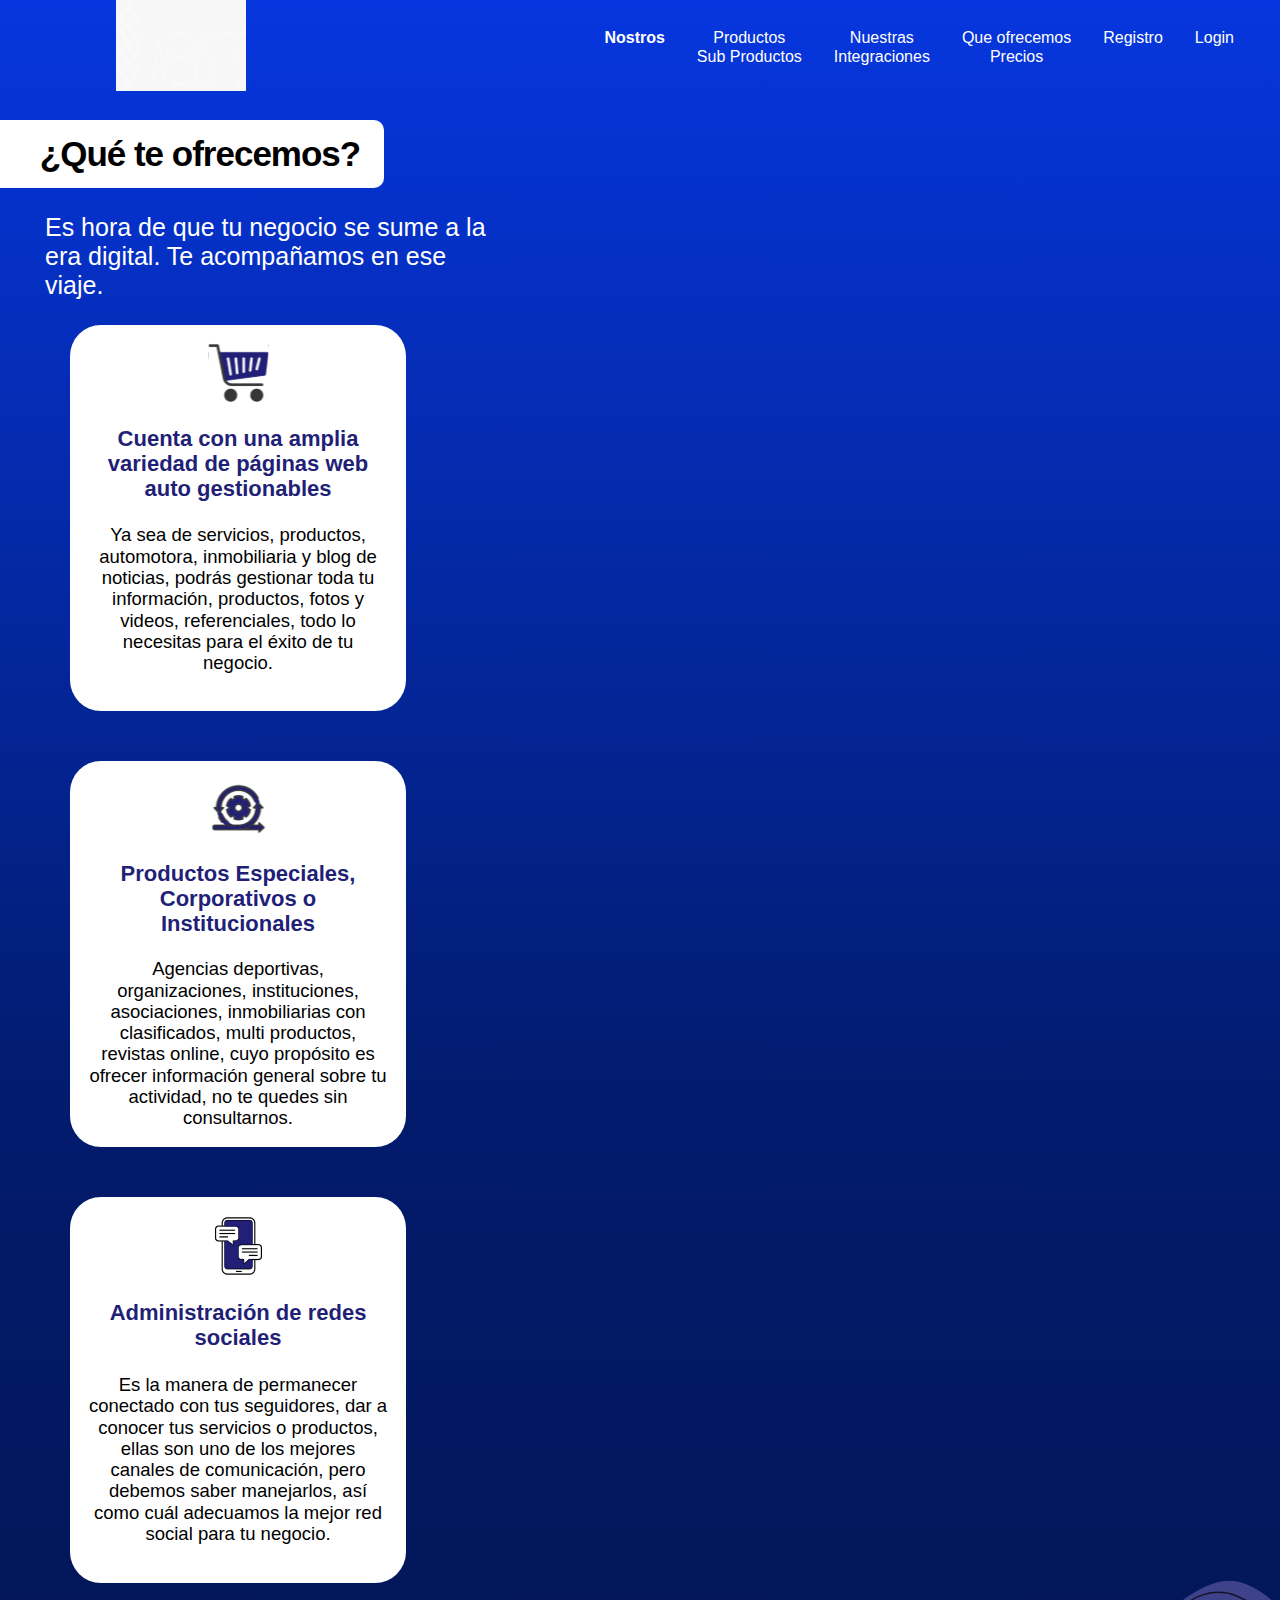
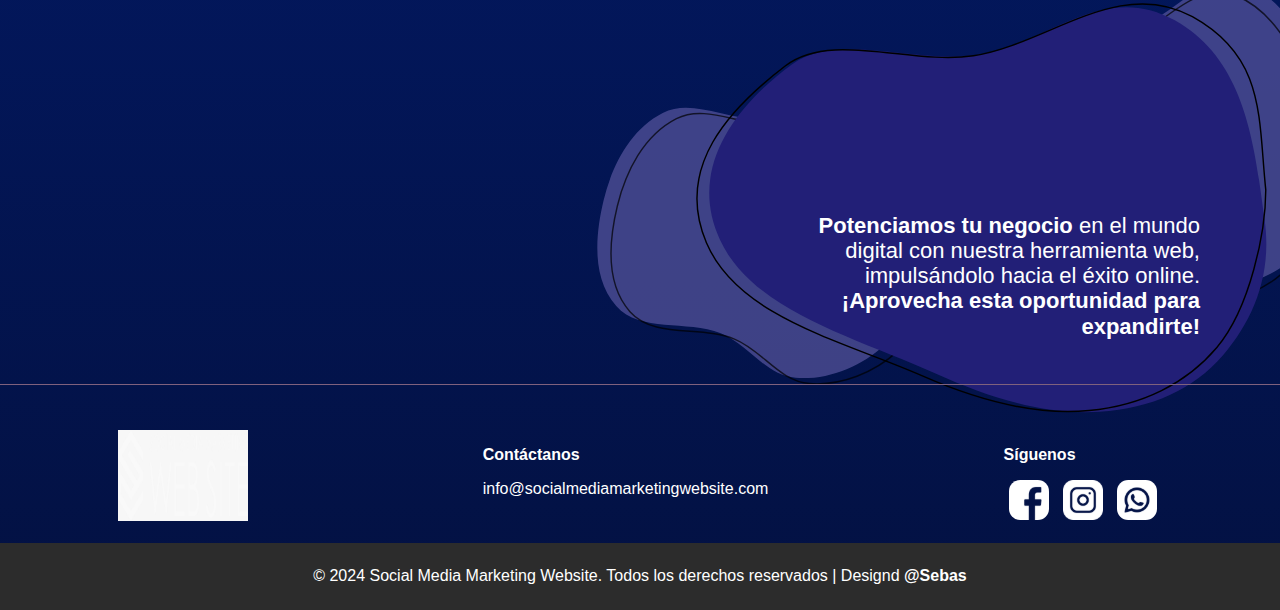
<file: aboutUs.html>
<!DOCTYPE html>
<html lang="en">
  <head>
    <meta charset="UTF-8" />
    <meta name="viewport" content="width=device-width, initial-scale=1.0" />
    <link rel="stylesheet" href="./styles/normalize.css" />
    <link rel="stylesheet" href="./styles/home.module.css" />
    <link rel="stylesheet" href="./styles/aboutUs.module.css" />
    <title>About Us</title>
  </head>
  <body>
    <div class="mainContainer">
      <header class="header">
        <nav class="navbar">
          <div>
            <a class="link" href="/">
              <img
                class="logo"
                width="130"
                height="91"
                alt=""
                src="./assets/WhatsApp Image 2024-04-12 at 19.01.48.jpeg"
              />
            </a>
          </div>
          <div>
            <img
              class="menuMobile"
              onclick="toggleMenu()"
              alt=""
              src="./assets/menuMobileLight.png"
            />
          </div>
          <div class="containerLinks" id="containerLinks">
            <a style="font-weight: bold" class="link" href="aboutUs.html"
              >Nostros</a
            >
            <a class="link" href="productsAndSubproducts.html"
              >Productos <br />
              Sub Productos</a
            >
            <a class="link" target="_blank" href="https://google.com"
              >Nuestras <br />
              Integraciones</a
            >
            <a class="link" target="_blank" href="https://google.com"
              >Que ofrecemos <br />
              Precios</a
            >
            <a class="link" target="_blank" href="https://google.com"
              >Registro</a
            >
            <a class="link" target="_blank" href="https://google.com">Login</a>
          </div>
        </nav>
      </header>
      <main class="mainSection">
        <div class="mainSectionRight">
          <div class="sectionTitle">
            <p class="title">¿Qué te ofrecemos?</p>
          </div>
          <p class="descriptionTitle">
            Es hora de que tu negocio se sume a la era digital. Te acompañamos
            en ese viaje.
          </p>
          <div class="card cardLeft">
            <img alt="" src="assets/cartslatest 1.svg" />
            <p class="cardTitle">
              Cuenta con una amplia variedad de páginas web auto gestionables
            </p>
            <p class="cardDescription">
              Ya sea de servicios, productos, automotora, inmobiliaria y blog de
              noticias, podrás gestionar toda tu información, productos, fotos y
              videos, referenciales, todo lo necesitas para el éxito de tu
              negocio.
            </p>
          </div>
        </div>
        <div class="cardsContainer">
          <div class="card cardMiddle">
            <image alt="" src="assets/agile-development latest 1.svg" />
            <p class="cardTitle">
              Productos Especiales, Corporativos o Institucionales
            </p>
            <p class="cardDescription">
              Agencias deportivas, organizaciones, instituciones, asociaciones,
              inmobiliarias con clasificados, multi productos, revistas online,
              cuyo propósito es ofrecer información general sobre tu actividad,
              no te quedes sin consultarnos.
            </p>
          </div>
          <div class="card cardRigth">
            <image alt="" src="./assets/conversation latest.svg" />
            <p class="cardTitle">Administración de redes sociales</p>
            <p class="cardDescription">
              Es la manera de permanecer conectado con tus seguidores, dar a
              conocer tus servicios o productos, ellas son uno de los mejores
              canales de comunicación, pero debemos saber manejarlos, así como
              cuál adecuamos la mejor red social para tu negocio.
            </p>
          </div>
          <image class="figure" alt="" src="./assets/figure35.svg" />
        </div>
      </main>
      <p class="lastP">
        <span class="bold">Potenciamos tu negocio </span> en el mundo
        <br />
        digital con nuestra herramienta web, <br />
        impulsándolo hacia el éxito online.
        <br />
        <span class="bold">
          ¡Aprovecha esta oportunidad para <br />
          expandirte!
        </span>
      </p>
      <footer class="footerContainer">
        <div class="firstFooter">
          <div>
            <img
              width="130"
              height="91"
              alt=""
              src="./assets/WhatsApp Image 2024-04-12 at 19.01.48.jpeg"
            />
          </div>
          <div>
            <p class="footerTitle">Contáctanos</p>
            <p>info@socialmediamarketingwebsite.com</p>
          </div>
          <div>
            <p class="footerTitle">Síguenos</p>
            <a
              class="footerElement"
              target="_blank"
              href="https://www.facebook.com/profile.php?id=61552971180498&mibextid=ZbWKwL"
            >
              <img class="iconsFooter" alt="" src="./assets/fb2.svg" />
            </a>
            <a
              class="footerElement"
              target="_blank"
              href="https://www.instagram.com"
            >
              <img class="iconsFooter" alt="" src="./assets/ig.svg" />
            </a>
            <a
              class="footerElement"
              target="_blank"
              href="https://api.whatsapp.com/send?phone=51948573972"
            >
              <img class="iconsFooter" alt="" src="./assets/ws2.svg" />
            </a>
          </div>
        </div>
        <div class="finalFooterContainer">
          <p>
            © 2024 Social Media Marketing Website. Todos los derechos reservados
            | Designd
            <a
              class="sebasPortfolio"
              target="_blank"
              href="https://exquisite-vacherin-7cbb35.netlify.app"
              >@Sebas</a
            >
          </p>
        </div>
      </footer>
    </div>
  </body>
</html>
</file>
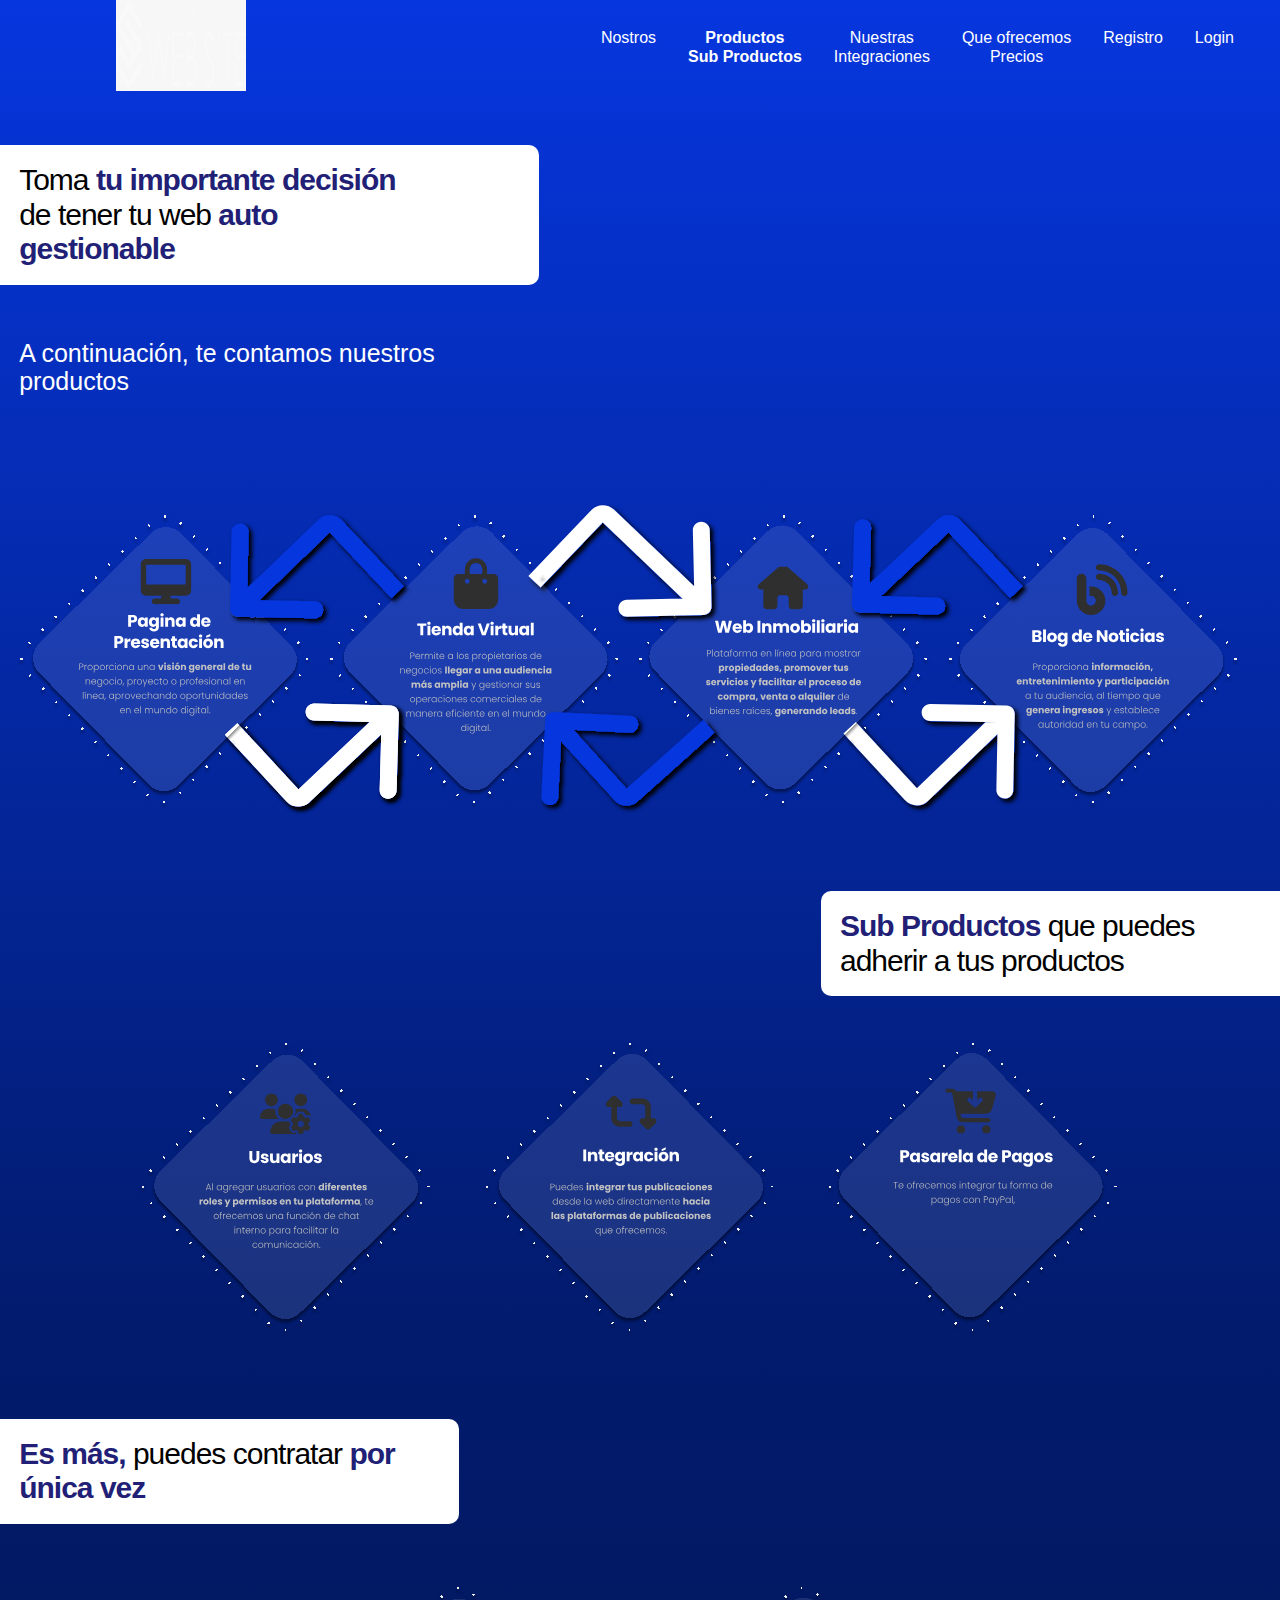
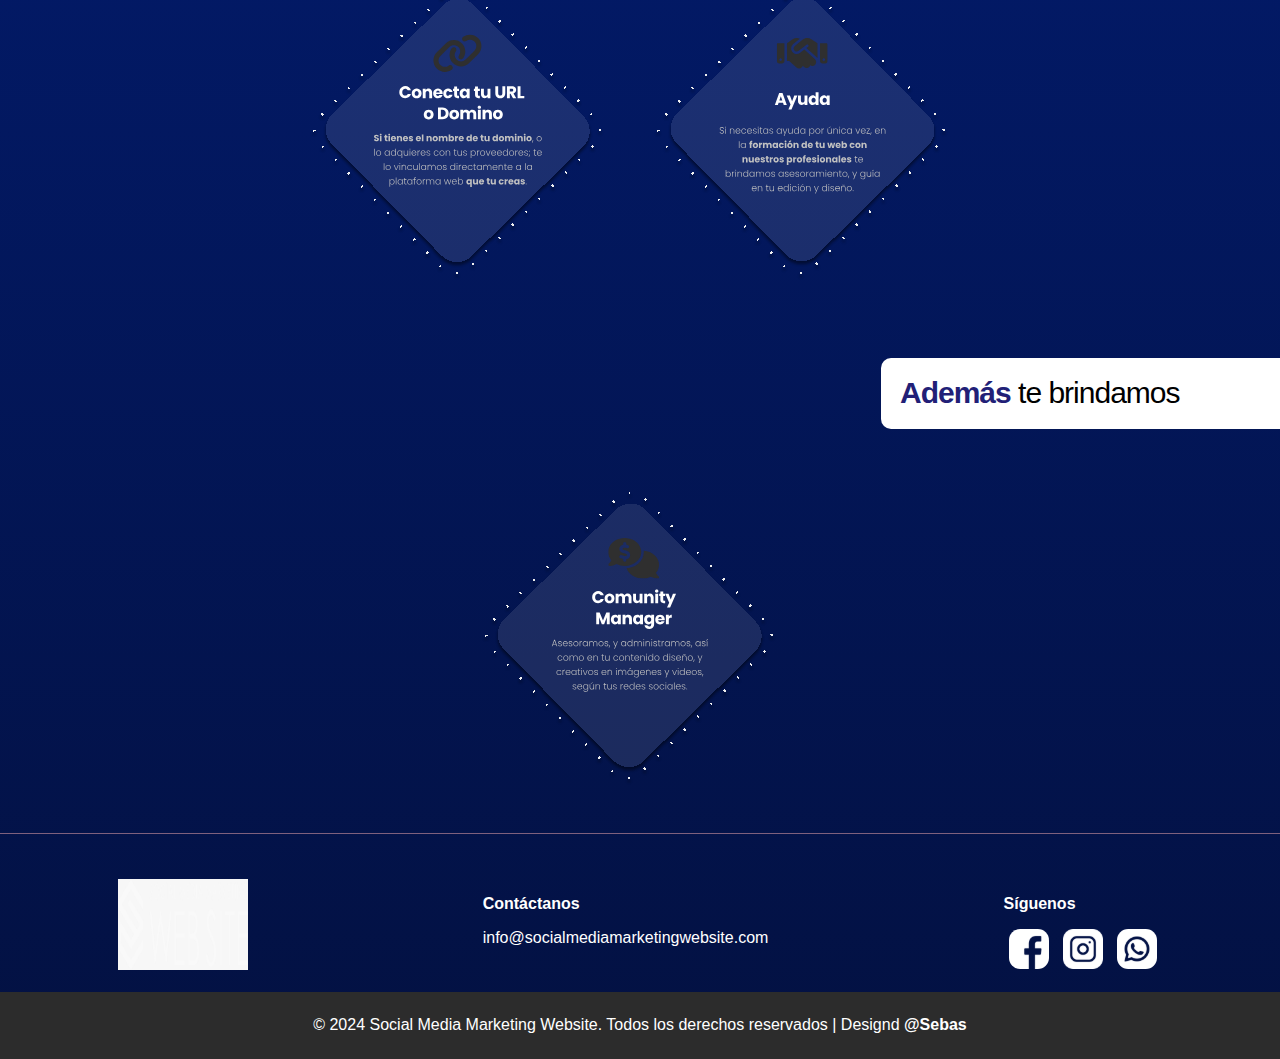
<file: productsAndSubproducts.html>
<!DOCTYPE html>
<html lang="en">
  <head>
    <meta charset="UTF-8" />
    <meta name="viewport" content="width=device-width, initial-scale=1.0" />
    <link rel="stylesheet" href="./styles/normalize.css" />
    <link rel="stylesheet" href="./styles/home.module.css" />
    <link rel="stylesheet" href="./styles/aboutUs.module.css" />
    <link rel="stylesheet" href="./styles/wantMyVirtualStore.module.css" />
    <title>Want My Virtual Store</title>
  </head>
  <body>
    <div class="mainContainer">
      <header class="header">
        <nav class="navbar">
          <div>
            <a class="link" href="/">
              <img
                class="logo"
                width="130"
                height="91"
                alt=""
                src="./assets/WhatsApp Image 2024-04-12 at 19.01.48.jpeg"
              />
            </a>
          </div>
          <div>
            <img
              class="menuMobile"
              onclick="toggleMenu()"
              alt=""
              src="./assets/menuMobileLight.png"
            />
          </div>
          <div class="containerLinks" id="containerLinks">
            <a class="link" href="aboutUs.html">Nostros</a>
            <a
              style="font-weight: bold"
              class="link"
              href="productsAndSubproducts.html"
              >Productos <br />
              Sub Productos</a
            >
            <a class="link" target="_blank" href="https://google.com"
              >Nuestras <br />
              Integraciones</a
            >
            <a class="link" target="_blank" href="https://google.com"
              >Que ofrecemos <br />
              Precios</a
            >
            <a class="link" target="_blank" href="https://google.com"
              >Registro</a
            >
            <a class="link" target="_blank" href="https://google.com">Login</a>
          </div>
        </nav>
      </header>
      <main>
        <div>
          <div class="titleContainer">
            <p class="title">
              Toma <span class="titleColorWord">tu importante decisión</span> de
              tener tu web <span class="titleColorWord">auto gestionable</span>
            </p>
          </div>
          <p class="descriptionTitle">
            A continuación, te contamos nuestros productos
          </p>
        </div>
        <div class="stepsImageContainer">
          <img class="stepsImage" alt="" src="./assets/iconsgray.svg" />
          <img
            class="stepsImageMobile"
            alt=""
            src="./assets/productsmobileready.svg"
          />
        </div>
        <div class="containerAlignRight">
          <div class="titleContainer2">
            <p class="title">
              <span class="titleColorWord">Sub Productos </span>que puedes
              adherir a tus productos
            </p>
          </div>
        </div>
        <div class="stepsImageContainerCustom">
          <img
            class="stepsImage"
            alt=""
            src="./assets/finalFirstSubproducts.svg"
          />
          <img
            class="stepsImageMobile2"
            alt=""
            src="./assets/finalFirstSubproductsMobile.svg"
          />
        </div>
        <div class="titleContainer3">
          <p class="title">
            <span class="titleColorWord">Es más, </span>puedes contratar
            <span class="titleColorWord">por única vez </span>
          </p>
        </div>
        <div class="stepsImageContainer2">
          <image
            class="stepsImage"
            alt=""
            src="./assets/finalSecondSubproducts.svg"
          />
          <image
            class="stepsImageMobile2"
            alt=""
            src="./assets/finalSecondSubproductsMobile.svg"
          />
        </div>
        <div class="containerAlignRight">
          <div class="titleContainer4">
            <p class="title">
              <span class="titleColorWord">Además </span>te brindamos
            </p>
          </div>
        </div>
        <div class="stepsImageContainerCustom2">
          <image
            class="stepsImage"
            alt=""
            src="./assets/finalThirdSubproducts.svg"
          />
          <image
            class="stepsImageMobile2"
            alt=""
            src="./assets/finalThirdSubProductsMobile.svg"
          />
        </div>
      </main>
      <footer class="footerContainer">
        <div class="firstFooter">
          <div>
            <img
              width="130"
              height="91"
              alt=""
              src="./assets/WhatsApp Image 2024-04-12 at 19.01.48.jpeg"
            />
          </div>
          <div>
            <p class="footerTitle">Contáctanos</p>
            <p>info@socialmediamarketingwebsite.com</p>
          </div>
          <div>
            <p class="footerTitle">Síguenos</p>
            <a
              class="footerElement"
              target="_blank"
              href="https://www.facebook.com/profile.php?id=61552971180498&mibextid=ZbWKwL"
            >
              <img class="iconsFooter" alt="" src="./assets/fb2.svg" />
            </a>
            <a
              class="footerElement"
              target="_blank"
              href="https://www.instagram.com"
            >
              <img class="iconsFooter" alt="" src="./assets/ig.svg" />
            </a>
            <a
              class="footerElement"
              target="_blank"
              href="https://api.whatsapp.com/send?phone=51948573972"
            >
              <img class="iconsFooter" alt="" src="./assets/ws2.svg" />
            </a>
          </div>
        </div>
        <div class="finalFooterContainer">
          <p>
            © 2024 Social Media Marketing Website. Todos los derechos reservados
            | Designd
            <a
              class="sebasPortfolio"
              target="_blank"
              href="https://exquisite-vacherin-7cbb35.netlify.app"
              >@Sebas</a
            >
          </p>
        </div>
      </footer>
    </div>
  </body>
</html>
</file>
<file: styles/home.module.css>
* {
  font-family: "Poppins", sans-serif;
}

.mainContainer {
  background: linear-gradient(to bottom, #0636de, #021b6d, #031142);
  height: 100%;
  position: relative;
  overflow: hidden;
}

.link {
  text-decoration: none;
  color: #fff;
  margin: 0 16px;
}

.navbar {
  position: absolute;
  display: flex;
  justify-content: space-between;
  margin: 0 100px;
  width: calc(100% - 130px);
  align-items: center;
}

.leftSection1 {
  position: absolute;
  top: 120px;
  margin: 0 100px;
  width: 500px;
}

.p {
  font-weight: 200;
  line-height: 1.5;
  font-size: 37px;
}

.title {
  font-weight: 900;
  font-size: 42px;
}

.buttonContainer {
  display: flex;
  justify-content: flex-end;
}

.button {
  background-color: #221f77;
  color: #fff;
  padding: 18px 24px;
  border-radius: 10px;
  cursor: pointer;
  font-size: 32px;
  margin-right: 20px;
  border: none;
}

.rigthSection1 {
  position: absolute;
  right: 0;
  top: 130px;
}

.containerLinks {
  display: flex;
  text-align: center;
}

.rigthP {
  width: 620px;
  margin: 0;
  margin-left: 50px;
  font-weight: 200;
  font-size: 30px;
}

.containerRigthP {
  background-color: #fff;
  padding: 30px 0px;
  width: 670px;
  margin-top: 30px;
  border-bottom-left-radius: 10px;
  border-top-left-radius: 10px;
  font-size: 24px;
  display: flex;
  justify-content: flex-end;
  padding-right: 35px;
}

.image1 {
  width: 630px;
  height: 360px;
  margin-left: 35px;
  border-radius: 20px;
}

.colorRigthP {
  color: #221f77;
  font-weight: bold;
}

.containerCards {
  display: grid;
  grid-template: repeat(1, 1fr) / repeat(3, 1fr);
  justify-items: center;
  margin-top: 12vh;
}

.card {
  background-color: #fff;
  height: 180px;
  border-radius: 116px;
  display: flex;
  width: 400px;
  justify-content: center;
  align-items: center;
}

.cardCustom {
  background-color: #fff;
  height: 145px;
  border-radius: 116px;
  display: flex;
  width: 400px;
  justify-content: center;
  align-items: center;
  margin-top: 33vh;
  margin-left: 5vh;
}

.cardsP {
  width: 80%;
  font-size: 27px;
  text-align: center;
  margin: 0;
}

.image2 {
  position: absolute;
  top: 770px;
  max-width: 458px;
  max-height: 400px;
  margin-left: 28px;
}

.colorCardsP {
  color: #221f77;
  font-weight: bold;
}

.cardsP {
  font-weight: 200;
}

.finalFooterContainer {
  background-color: #2c2c2c;
  color: #fff;
  padding: 8px;
  display: flex;
  justify-content: center;
}

.firstFooter {
  display: flex;
  justify-content: space-around;
  color: #fff;
  border-top: #7f617d 1px solid;
  margin-top: 5vh;
  margin-bottom: 2vh;
  padding-top: 5vh;
}

.iconsFooter {
  margin: 0 5px;
}

.footerTitle {
  font-weight: bold;
}

.menuMobile {
  display: none;
}

.logo {
  width: 130px;
  height: 91px;
}

.sebasPortfolio {
  text-decoration: none;
  color: inherit;
  font-weight: bold;
}

.footerElement {
  color: transparent;
}

.showMobileMenu {
  display: flex !important;
  flex-direction: column;
  width: 105vw;
  position: absolute;
  top: 70px;
  background: linear-gradient(to bottom, #0636de, #021b6d, #031142);
  opacity: 0.9;
  gap: 12px;
  z-index: 1;
  padding-bottom: 10px;
  padding-top: 10px;
  align-items: center;
  margin: 0;

  .link {
    border-bottom: 1px solid #c1c1c1;
    padding-bottom: 4px;
    width: max-content;
  }
}

@media screen and (max-width: 1465px) {
  .containerRigthP {
    width: 40vw;
    padding-right: 90px;
  }
  .image1 {
    margin-left: 25px;
  }
}

@media screen and (max-width: 1420px) {
  .containerRigthP {
    width: 34vw;
  }
  .image1 {
    width: 500px;
    height: 280px;
    margin-left: 2vw;
  }
  .rigthP {
    font-size: 28px;
  }
}

@media screen and (max-width: 1315px) {
  .ball {
    height: 700px;
  }
  .title {
    font-size: 36px;
    width: 400px;
  }

  .p {
    width: 400px;
    font-size: 31px;
  }
  .buttonContainer {
    width: 450px;
  }
  .image2 {
    top: 635px;
  }
  .rigthP {
    font-size: 26px;
  }
  .navbar {
    width: 90;
  }
}

@media screen and (max-width: 1230px) {
  .menuMobile {
    display: inherit;
    height: 60px;
    width: 60px;
  }
  .containerLinks {
    display: none;
  }
  .containerCards {
    display: flex;
    flex-direction: column;
    justify-content: center;
    align-items: center;
    gap: 5vw;
    margin-top: 70vh;
  }
  .image2 {
    position: inherit;
  }
  .imageWithCardContainer {
    display: flex;
    flex-direction: column;
    gap: 5vw;
    margin-top: -50px;
    justify-content: center;
    align-items: center;
  }
  .cardCustom {
    margin-top: 0;
    margin-left: 0;
  }
  .rigthSection1 {
    top: 730px;
    left: 0;
    display: flex;
    flex-direction: column;
  }
  .containerRigthP {
    width: 87vw;
    margin-top: 30px;
    border-radius: 10px;
    border-bottom-left-radius: 0px;
    border-top-left-radius: 0px;
    padding-right: 35px;
  }
  .image1 {
    display: flex;
    width: 100%;
    justify-content: center;
    margin-left: 0;
  }
  .navbar {
    margin: 0 20px;
    width: 90%;
  }
}

@media screen and (max-width: 725px) {
  .ball {
    height: 520px;
    width: 500px;
  }
  .title {
    font-size: 24px;
    width: 250px;
  }

  .p {
    width: 250px;
    font-size: 20px;
  }
  .rigthSection1 {
    margin-top: -23vh;
  }
  .buttonContainer {
    width: 250px;
  }
  .button {
    font-size: 18px;
  }
}

@media screen and (max-width: 600px) {
  .firstFooter {
    flex-direction: column;
    align-items: center;
  }
  .rigthP {
    font-size: 20px;
  }
  .button {
    padding: 8px 14px;
  }
}

@media screen and (max-width: 530px) {
  .ball {
    height: 400px;
    width: 380px;
  }
  .p {
    width: 220px;
    font-size: 18px;
  }
  .leftSection1 {
    margin: 0;
    margin-left: 50px;
    margin-top: -30px;
  }
  .buttonContainer {
    width: 195px;
  }
  .rigthSection1 {
    margin-top: -42vh;
  }
  .containerCards {
    margin-top: 55vh;
  }
  .image1 {
    width: 300px;
    height: 200px;
    align-items: center;
    display: inherit;
    margin-top: 13vh;
  }
  .img1Container {
    width: 100%;
    display: flex;
    justify-content: center;
  }
  .button {
    padding: 8px 14px;
    font-size: 16px;
  }
}

@media screen and (max-width: 463px) {
  .ball {
    height: 387px;
    width: 373px;
  }
  .title {
    font-size: 20px;
    width: 280px;
  }

  .p {
    width: 280px;
    font-size: 20px;
  }
  .buttonContainer {
    width: 150px;
  }
  .button {
    font-size: 11px;
    padding: 6px 12px;
  }
  .rigthSection1 {
    margin-top: -57vh;
  }
  .containerCards {
    margin-top: 450px;
  }
  .imageWithCardContainer {
    margin-top: -3vh;
  }
  .card {
    height: 140px;
    width: 300px;
  }
  .cardsP {
    font-size: 20px;
  }
  .cardCustom {
    height: 140px;
    width: 300px;
    margin-left: 0;
  }
  .imageWithCardContainer {
    justify-content: center;
    align-items: center;
  }
  .image2 {
    width: 300px;
    height: 220px;
  }
  .rigthP {
    margin-left: 20px;
  }
  .finalFooterContainer {
    text-align: center;
  }
  .logo {
    width: 100px;
    height: 75px;
  }
  .menuMobile {
    height: 35px;
    width: 35px;
  }
  .footerTitle {
    text-align: center;
  }
}
</file>
<file: styles/aboutUs.module.css>
* {
  font-family: "Poppins", sans-serif;
}

.mainContainer {
  background: linear-gradient(to bottom, #0636de, #021b6d, #031142);
  height: 100%;
  position: relative;
  overflow: hidden;
}

.sectionTitle {
  background-color: #fff;
  width: 30vw;
  font-size: 35px;
  padding: 14px 0;
  margin-top: 20px;
  border-top-right-radius: 10px;
  border-bottom-right-radius: 10px;
}

.header {
  height: 100px;
}

.title {
  margin: 0;
  text-align: center;
  font-size: 35px;
  letter-spacing: -1px;
}

.descriptionTitle {
  color: #fff;
  margin-left: 45px;
  font-size: 31px;
  width: 460px;
}

.mainSection {
  display: flex;
}

.card {
  background-color: #fff;
  margin: 50px;
  display: flex;
  flex-direction: column;
  align-items: center;
  justify-content: space-evenly;
  text-align: center;
  border-radius: 31px;
  height: 350px;
  padding: 18px;
  width: 300px;
}

.cardTitle {
  color: #221f77;
  font-weight: bold;
  font-size: 22px;
}

.cardDescription {
  font-size: 18.5px;
  margin-top: 0;
  font-weight: 200;
}

.cardsContainer {
  display: flex;
}

.cardRigth {
  margin-left: 120px;
}

.cardMiddle {
  margin-top: 180px;
}

.cardLeft {
  margin-left: 70px;
  margin-top: 100px;
}

.figure {
  position: absolute;
  right: 0;
  margin-top: 380px;
  height: 864px;
  width: 705px;
  overflow: hidden;
}

.lastP {
  color: #fff;
  text-align: end;
  position: sticky;
  font-size: 22px;
  margin-right: 80px;
  margin-top: 0px;
}

.footerContainer {
  position: sticky !important;
}

.bold {
  font-weight: bold;
}

@media screen and (max-width: 1435px) {
  .cardRigth {
    margin-left: 5vw;
  }
}

@media screen and (max-width: 1390px) {
  .cardRigth {
    margin-left: 2vw;
  }
}

@media screen and (max-width: 1350px) {
  .mainSection {
    flex-direction: column;
  }
  .cardMiddle {
    margin: 0;
  }
  .cardsContainer {
    flex-direction: column;
    margin-left: 70px;
    margin-bottom: 20vh;
  }
  .cardRigth {
    margin-left: 0;
  }
  .figure {
    margin-top: 557px;
  }
  .cardLeft {
    margin-top: 0;
  }
  .sectionTitle {
    font-size: 30px;
  }
  .descriptionTitle {
    font-size: 25px;
  }
}

@media screen and (max-width: 875px) {
  .sectionTitle {
    font-size: 22px;
  }
  .descriptionTitle {
    font-size: 18px;
    width: 285px;
    margin-top: 4vh;
    margin-bottom: 4vh;
  }
  .card {
    height: 300px;
    padding: 18px;
    width: 250px;
  }
  .cardTitle {
    font-size: 16px;
  }

  .cardDescription {
    font-size: 14.5px;
    margin-top: 0;
  }

  .lastP {
    font-size: 16.5px;
    margin-right: 29px;
  }

  .figure {
    margin-top: 632px;
    height: 639px;
    width: 439px;
  }
}

@media screen and (max-width: 765px) {
  .sectionTitle {
    font-size: 22px;
    width: 35vw;
    padding-left: 2.5vw;
  }
  .descriptionTitle {
    font-size: 18px;
    width: 285px;
    margin-top: 4vh;
    margin-bottom: 4vh;
    margin-right: 480px;
  }
  .mainSectionRight {
    display: flex;
    flex-direction: column;
    align-items: center;
  }
  .sectionTitle {
    margin-right: 500px;
  }
  .cardsContainer {
    align-items: center;
    margin-left: 0;
    margin-bottom: 8vh;
  }
  .cardRigth {
    margin-right: 0;
  }
  .cardLeft {
    margin-left: 0;
    margin-right: 0;
  }
  .figure {
    margin-top: 520px;
  }
}

@media screen and (max-width: 720px) {
  .sectionTitle {
    margin-right: 480px;
  }
  .descriptionTitle {
    margin-right: 460px;
  }
}

@media screen and (max-width: 700px) {
  .sectionTitle {
    margin-right: 460px;
  }
  .descriptionTitle {
    margin-right: 440px;
  }
}

@media screen and (max-width: 680px) {
  .sectionTitle {
    margin-right: 440px;
  }
  .descriptionTitle {
    margin-right: 420px;
  }
}

@media screen and (max-width: 660px) {
  .sectionTitle {
    margin-right: 420px;
  }
  .descriptionTitle {
    margin-right: 400px;
  }
}

@media screen and (max-width: 640px) {
  .sectionTitle {
    margin-right: 400px;
    font-size: 20px;
  }
  .descriptionTitle {
    margin-right: 380px;
    font-size: 17px;
  }
}

@media screen and (max-width: 620px) {
  .descriptionTitle {
    margin-right: 360px;
  }
}

@media screen and (max-width: 600px) {
  .sectionTitle {
    margin-right: 380px;
  }
  .descriptionTitle {
    margin-right: 340px;
  }
}

@media screen and (max-width: 580px) {
  .sectionTitle {
    margin-right: 360px;
    width: 40vw;
  }
  .descriptionTitle {
    margin-right: 320px;
  }
}

@media screen and (max-width: 560px) {
  .sectionTitle {
    margin-right: 340px;
  }
  .descriptionTitle {
    margin-right: 300px;
  }
}

@media screen and (max-width: 540px) {
  .sectionTitle {
    margin-right: 320px;
  }
  .descriptionTitle {
    margin-right: 280px;
  }
}

@media screen and (max-width: 520px) {
  .sectionTitle {
    margin-right: 295px;
    width: 45vw;
  }
  .descriptionTitle {
    margin-right: 260px;
  }
}

@media screen and (max-width: 500px) {
  .sectionTitle {
    margin-right: 280px;
  }
  .descriptionTitle {
    margin-right: 240px;
  }
}

@media screen and (max-width: 480px) {
  .sectionTitle {
    margin-right: 260px;
  }
  .descriptionTitle {
    margin-right: 220px;
  }
}

@media screen and (max-width: 460px) {
  .sectionTitle {
    margin-right: 240px;
    width: 50vw;
  }
  .descriptionTitle {
    margin-right: 200px;
  }
}

@media screen and (max-width: 440px) {
  .sectionTitle {
    margin-right: 220px;
    width: 51vw;
  }
  .descriptionTitle {
    margin-right: 180px;
  }
}

@media screen and (max-width: 420px) {
  .sectionTitle {
    margin-right: 200px;
    width: 52vw;
  }
  .descriptionTitle {
    margin-right: 160px;
  }
}

@media screen and (max-width: 400px) {
  .sectionTitle {
    margin-right: 180px;
    width: 53vw;
  }
  .descriptionTitle {
    margin-right: 140px;
  }
}

@media screen and (max-width: 380px) {
  .sectionTitle {
    margin-right: 160px;
    width: 56vw;
  }
  .descriptionTitle {
    margin-right: 120px;
  }
}

@media screen and (max-width: 380px) {
  .sectionTitle {
    margin-right: 140px;
    width: 59vw;
  }
  .descriptionTitle {
    margin-right: 100px;
  }
}
</file>
<file: styles/wantMyVirtualStore.module.css>
.mainContainer {
  background: linear-gradient(to bottom, #0636de, #021b6d, #031142);
  height: 100%;
  position: relative;
  overflow: hidden;
}

.header {
  height: 100px;
}

.titleContainer,
.titleContainer2,
.titleContainer3,
.titleContainer4 {
  background-color: #fff;
  width: 520px;
  padding-left: 1.5vw;
  padding-top: 2vh;
  padding-bottom: 2vh;
  border-top-right-radius: 10px;
  border-bottom-right-radius: 10px;
  margin-top: 5vh;
}

.titleContainer2,
.titleContainer4 {
  border-top-right-radius: inherit;
  border-top-left-radius: 10px;
  border-bottom-right-radius: inherit;
  border-bottom-left-radius: 10px;
  width: 440px;
}

.titleContainer3 {
  width: 440px;
  margin-bottom: 6vh;
}

.titleContainer4 {
  width: 380px;
  margin-bottom: 6vh;
}

.title {
  font-size: 30px;
  font-weight: 200;
  margin: 0;
  text-align: start;
}

.titleColorWord {
  color: #221f77;
  font-weight: bold;
}

.descriptionTitle,
.descriptionTitle2 {
  color: #fff;
  font-size: 25px;
  margin-left: 1.5vw;
  margin-top: 6vh;
  font-weight: 200;
}

.descriptionTitle2 {
  margin-right: 1vw;
}

.stepsImageContainer {
  margin-top: 12vh;
}

.stepsImageContainer2 {
  display: flex;
  justify-content: center;
}

.stepsImageContainerCustom {
  margin-top: -10vh;
}

.stepsImageContainerCustom2 {
  margin-bottom: 10vh;
}

.footerContainer {
  margin-top: -80px;
}

.stepsImage {
  width: 100%;
  height: 100%;
}

.stepsImageMobile,
.stepsImageMobile2 {
  display: none;
}

.containerAlignRight {
  display: flex;
  flex-direction: column;
  align-items: flex-end;
}

@media screen and (max-width: 900px) {
  .stepsImage {
    display: none;
  }
  .stepsImageMobile,
  .stepsImageMobile2 {
    display: inherit;
  }
  .stepsImageContainer {
    width: 104%;
    display: flex;
    justify-content: center;
    margin-top: 5vh;
  }
  .titleContainer,
  .titleContainer2 {
    width: 300px;
  }
  .titleContainer3 {
    width: 250px;
  }

  .titleContainer4 {
    width: 210px;
  }

  .title {
    font-size: 17px;
  }
  .descriptionTitle,
  .descriptionTitle2 {
    font-size: 14px;
  }
  .stepsImageContainerCustom {
    margin-top: 8vh;
  }
  .stepsImageContainerCustom2,
  .stepsImageContainerCustom {
    display: flex;
    justify-content: center;
    width: 105%;
  }
  .stepsImageContainer2 {
    width: 106%;
  }
}
</file>
